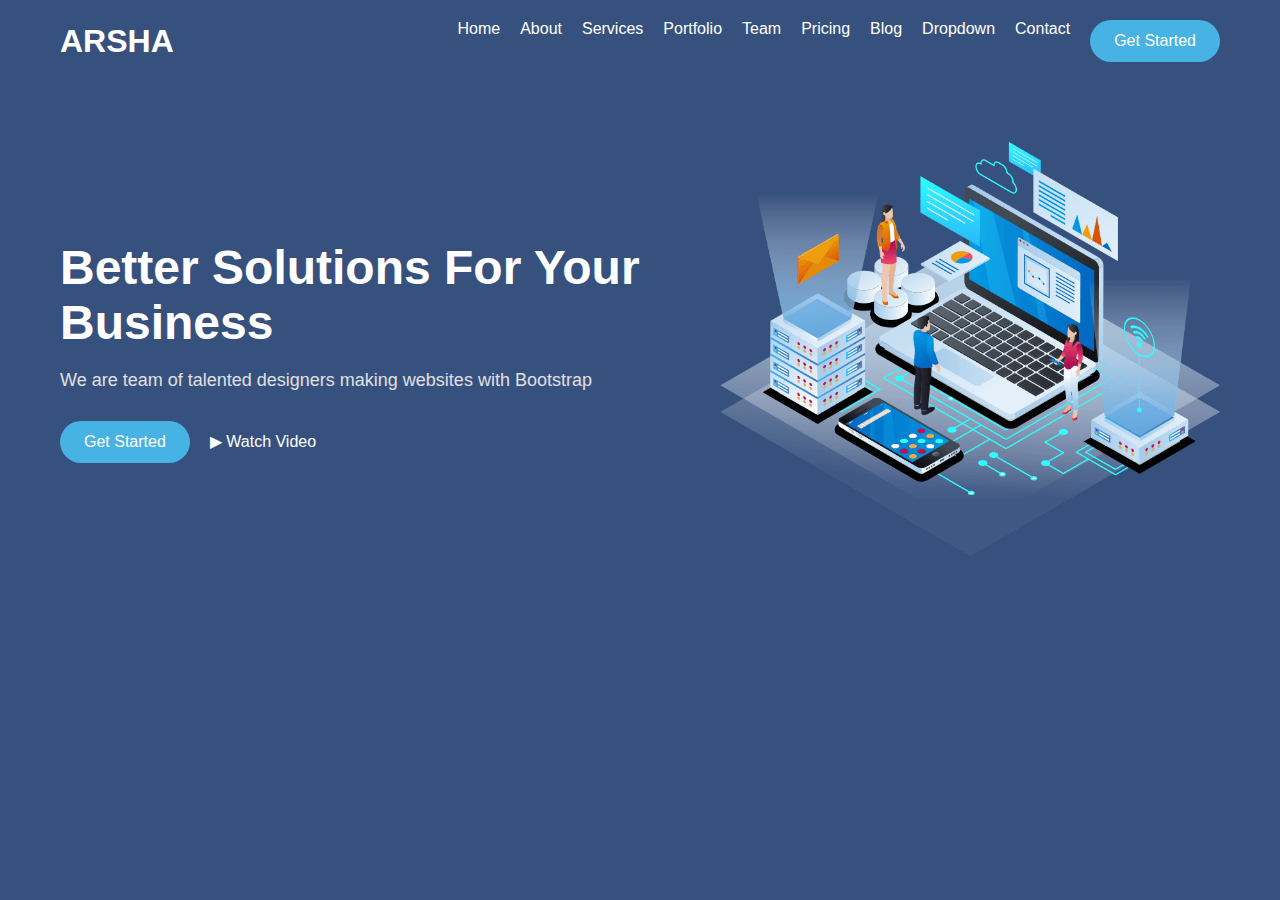
<file: Diseño1/index.html>
<!DOCTYPE html>
<html lang="es">
<head>
    <meta charset="UTF-8">
    <meta name="viewport" content="width=device-width, initial-scale=1.0">
    <title>Diseño1</title>
    <link rel="stylesheet" href="stile.css">
</head>
<body>
    <header class="header">
        <div class="logo1">ARSHA</div>
        <nav class="nav-links">
            <div>Home</div>
            <div>About</div>
            <div>Services</div>
            <div>Portfolio</div>
            <div>Team</div>
            <div>Pricing</div>
            <div>Blog</div>
            <div>Dropdown</div>
            <div>Contact</div>
            <button class="start-btn">Get Started</button>
        </nav>

    </header>

    <main class="main-section">
        <section class="text-section">
            <h1>Better Solutions For Your Business</h1>
            <p>We are team of talented designers making websites with Bootstrap</p>
            <div class="action-buttons">
                <button class="start-btn">Get Started</button>
                <span class="watch-video">▶ Watch Video</span>
            </div>
        </section>
        <section class="image-section">
            <img src="hero-img.png" alt="Hero Image">
        </section>
    </main>
</body>
</html>
</file>
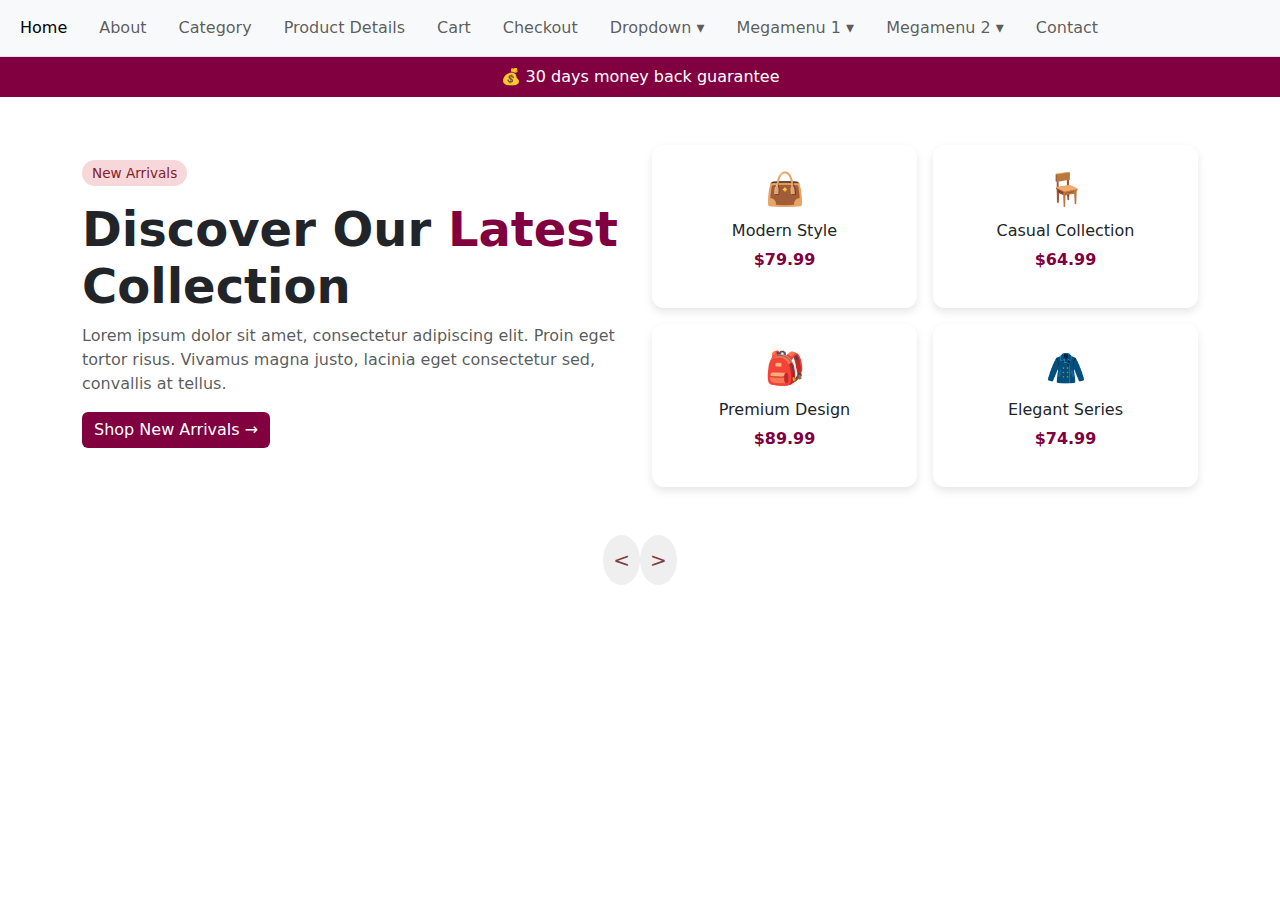
<file: Diseño2/index.html>
<!DOCTYPE html>
<html lang="es">
<head>
  <meta charset="UTF-8">
  <meta name="viewport" content="width=device-width, initial-scale=1.0">
  <title>Latest Collection</title>
  <link href="https://cdn.jsdelivr.net/npm/bootstrap@5.3.0/dist/css/bootstrap.min.css" rel="stylesheet">
  <link rel="stylesheet" href="style.css">
</head>
<body>
  
  <nav class="navbar navbar-expand-lg navbar-light bg-light border-bottom">
    <div class="container-fluid">
      <ul class="navbar-nav me-auto mb-2 mb-lg-0 d-flex flex-wrap gap-3">
        <li class="nav-item"><a class="nav-link active highlight" href="#">Home</a></li>
        <li class="nav-item"><a class="nav-link" href="#">About</a></li>
        <li class="nav-item"><a class="nav-link" href="#">Category</a></li>
        <li class="nav-item"><a class="nav-link" href="#">Product Details</a></li>
        <li class="nav-item"><a class="nav-link" href="#">Cart</a></li>
        <li class="nav-item"><a class="nav-link" href="#">Checkout</a></li>
        <li class="nav-item"><a class="nav-link" href="#">Dropdown ▾</a></li>
        <li class="nav-item"><a class="nav-link" href="#">Megamenu 1 ▾</a></li>
        <li class="nav-item"><a class="nav-link" href="#">Megamenu 2 ▾</a></li>
        <li class="nav-item"><a class="nav-link" href="#">Contact</a></li>
      </ul>
    </div>
  </nav>
  <div class="text-white text-center py-2 bg-banner">
    💰 30 days money back guarantee
  </div>

  <div class="container py-5">
    <div class="row align-items-center">
      <div class="col-md-6 mb-4">
        <span class="new-badge">New Arrivals</span>
        <h1 class="display-5 fw-bold mt-3">
          Discover Our <span class="highlight">Latest</span> Collection
        </h1>
        <p class="text-muted">
          Lorem ipsum dolor sit amet, consectetur adipiscing elit. Proin eget tortor risus.
          Vivamus magna justo, lacinia eget consectetur sed, convallis at tellus.
        </p>
        <a href="#" class="btn btn-primary" style="background-color: #800040; border: none;">
          Shop New Arrivals →
        </a>
      </div>
      <div class="col-md-6">
        <div class="row g-3">
          <div class="col-6">
            <div class="product-card">
              <div style="font-size: 2rem">👜</div>
              <h6 class="mt-2">Modern Style</h6>
              <p class="highlight fw-bold">$79.99</p>
            </div>
          </div>
          <div class="col-6">
            <div class="product-card">
              <div style="font-size: 2rem">🪑</div>
              <h6 class="mt-2">Casual Collection</h6>
              <p class="highlight fw-bold">$64.99</p>
            </div>
          </div>
          <div class="col-6">
            <div class="product-card">
              <div style="font-size: 2rem">🎒</div>
              <h6 class="mt-2">Premium Design</h6>
              <p class="highlight fw-bold">$89.99</p>
            </div>
          </div>
          <div class="col-6">
            <div class="product-card">
              <div style="font-size: 2rem">🧥</div>
              <h6 class="mt-2">Elegant Series</h6>
              <p class="highlight fw-bold">$74.99</p>
            </div>
          </div>
        </div>
      </div>
    </div>
  </div>
  <div class="con">
        <button><</button>
        <button>></button>
  </div>

  <script src="https://cdn.jsdelivr.net/npm/bootstrap@5.3.0/dist/js/bootstrap.bundle.min.js"></script>
</body>
</html>
</file>
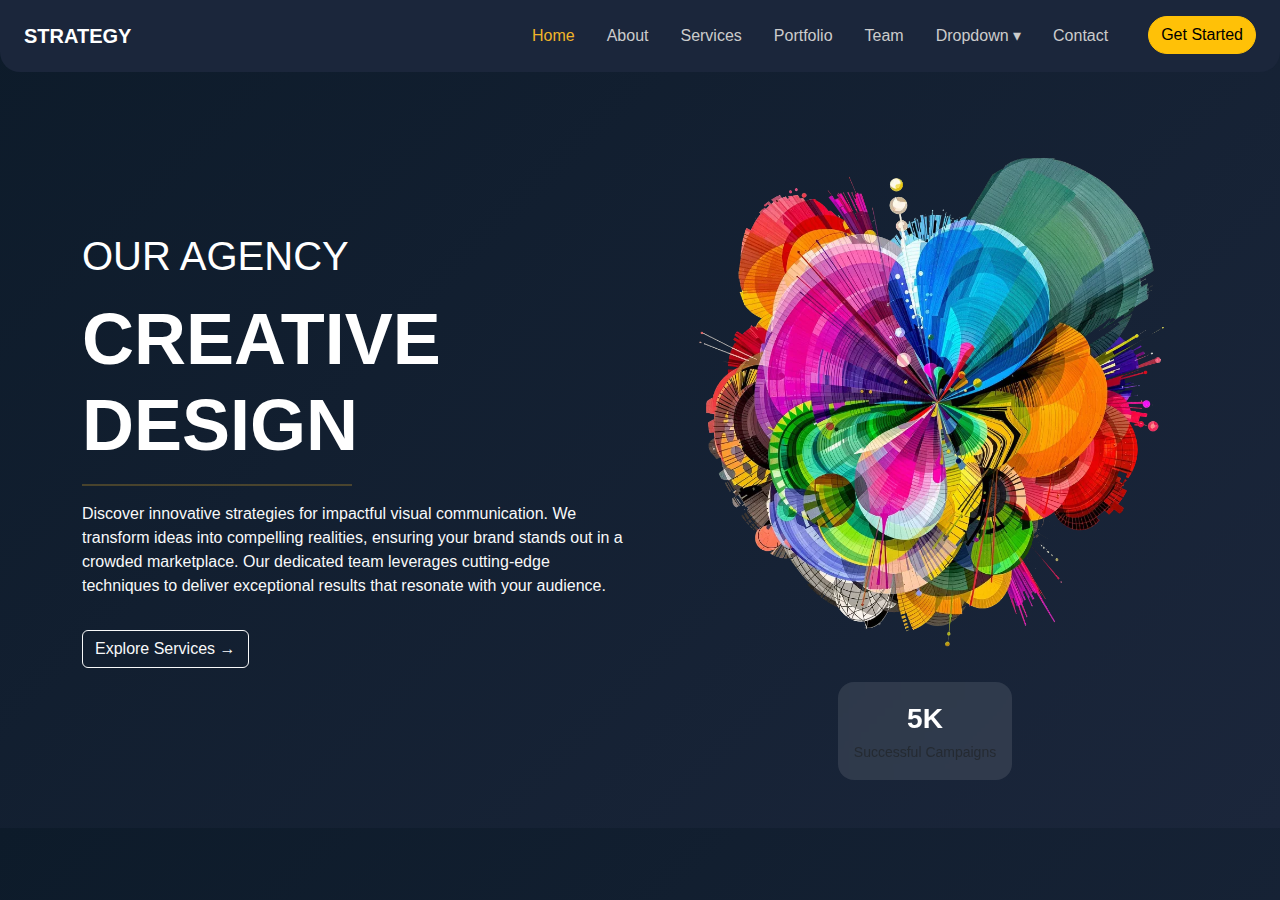
<file: Diseño3/index.html>
<!DOCTYPE html>
<html lang="en">
<head>
  <meta charset="UTF-8">
  <meta name="viewport" content="width=device-width, initial-scale=1.0">
  <title>Creative Design Agency</title>
  <link href="https://cdn.jsdelivr.net/npm/bootstrap@5.3.0/dist/css/bootstrap.min.css" rel="stylesheet">
  <link rel="stylesheet" href="stilesss.css">
</head>
<body class="bg-dark text-white">
  <nav class="navbar navbar-expand-lg navbar-dark bg-agency px-4 py-3">
    <a class="navbar-brand fw-bold" href="#">STRATEGY</a>
    <button class="navbar-toggler" type="button" data-bs-toggle="collapse" data-bs-target="#navbarNav">
      <span class="navbar-toggler-icon"></span>
    </button>
    <div class="collapse navbar-collapse" id="navbarNav">
      <ul class="navbar-nav ms-auto mb-2 mb-lg-0">
        <li class="nav-item"><a class="nav-link active text-highlight" href="#">Home</a></li>
        <li class="nav-item"><a class="nav-link" href="#">About</a></li>
        <li class="nav-item"><a class="nav-link" href="#">Services</a></li>
        <li class="nav-item"><a class="nav-link" href="#">Portfolio</a></li>
        <li class="nav-item"><a class="nav-link" href="#">Team</a></li>
        <li class="nav-item"><a class="nav-link" href="#">Dropdown ▾</a></li>
        <li class="nav-item"><a class="nav-link" href="#">Contact</a></li>
        <li class="nav-item ms-3">
          <a class="btn btn-warning rounded-pill" href="#">Get Started</a>
        </li>
      </ul>
    </div>
  </nav>

  <div class="container py-5">
    <div class="row align-items-center">
      <div class="col-md-6">
        <P class="display-6
        22hgfdsa´21|NNNMX">OUR AGENCY</P>
        <h1 class="display-2 fw-bold">CREATIVE<br>DESIGN</h1>
        <hr class="divider">
        <p class="text-light">
          Discover innovative strategies for impactful visual communication. We transform ideas into compelling realities,
          ensuring your brand stands out in a crowded marketplace. Our dedicated team leverages cutting-edge techniques to
          deliver exceptional results that resonate with your audience.
        </p>
        <a href="#" class="btn btn-outline-light mt-3">Explore Services →</a>
      </div>
      <div class="col-md-6 text-center">
        <img src="abstract-1.webp" class="img-fluid" alt="Creative Design">
        <div class="metric-box">
          <span class="fs-3 fw-bold">5K</span><br>
          <small class="text-muted">Successful Campaigns</small>
        </div>
      </div>
    </div>
  </div>

  <script src="https://cdn.jsdelivr.net/npm/bootstrap@5.3.0/dist/js/bootstrap.bundle.min.js"></script>
</body>
</html>
</file>
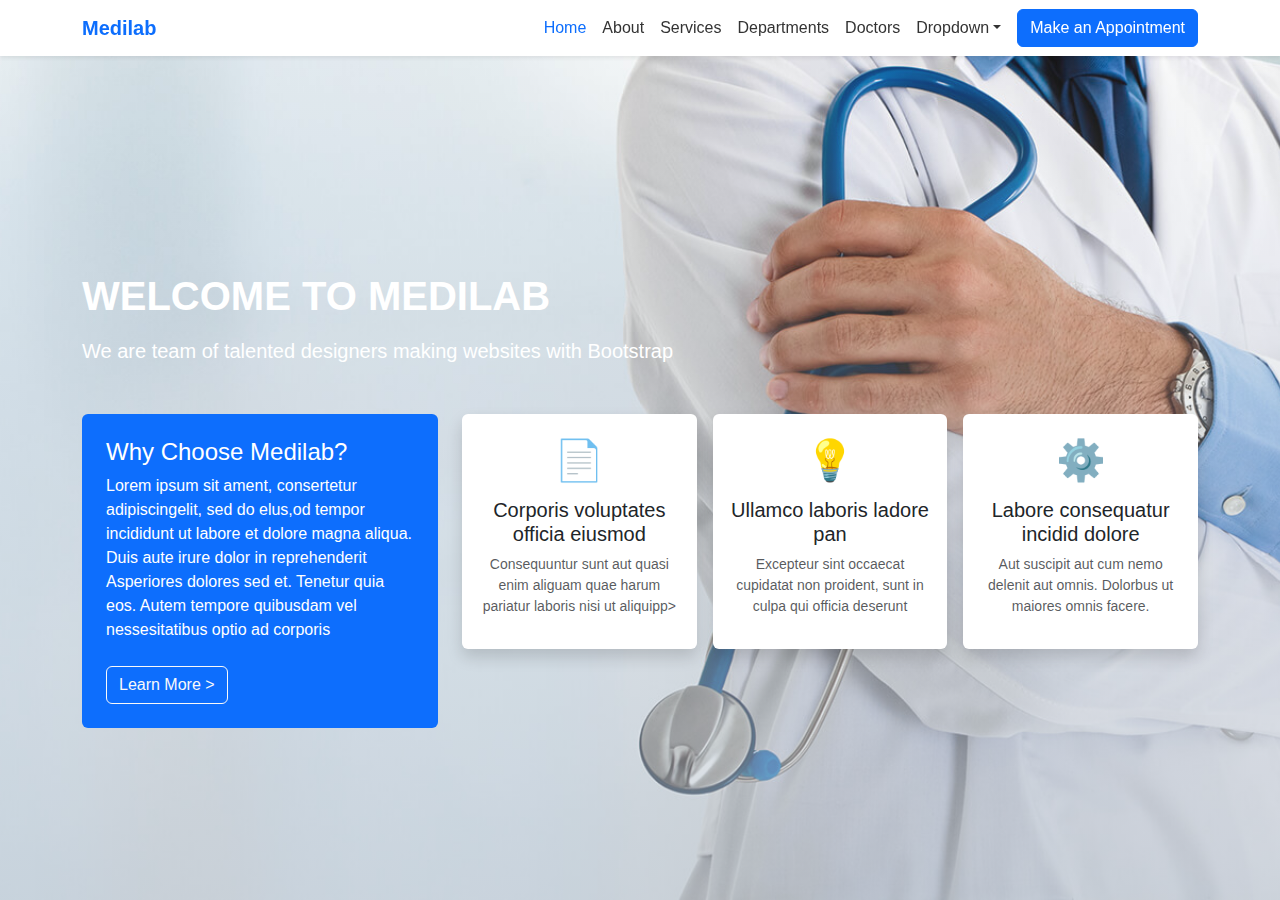
<file: Diseño5/index.html>
<!DOCTYPE html>
<html lang="es">
<head>
  <meta charset="UTF-8" />
  <meta name="viewport" content="width=device-width, initial-scale=1.0"/>
  <title>Medilab</title>
  <link href="https://cdn.jsdelivr.net/npm/bootstrap@5.3.3/dist/css/bootstrap.min.css" rel="stylesheet">
  <link rel="stylesheet" href="styles.css" />
</head>
<body>

    <nav class="navbar navbar-expand-lg bg-white shadow-sm fixed-top">
        <div class="container">
            <a class="navbar-brand fw-bold text-primary" href="#">Medilab</a>
            <button class="navbar-toggler" type="button" data-bs-toggle="collapse" data-bs-target="#navmenu">
            <span class="navbar-toggler-icon"></span>
            </button>
            <div class="collapse navbar-collapse" id="navmenu">
            <ul class="navbar-nav ms-auto align-items-center">
                <li class="nav-item"><a class="nav-link active" href="#">Home</a></li>
                <li class="nav-item"><a class="nav-link" href="#">About</a></li>
                <li class="nav-item"><a class="nav-link" href="#">Services</a></li>
                <li class="nav-item"><a class="nav-link" href="#">Departments</a></li>
                <li class="nav-item"><a class="nav-link" href="#">Doctors</a></li>
                <li class="nav-item dropdown">
                <a class="nav-link dropdown-toggle" href="#" data-bs-toggle="dropdown">Dropdown</a>
                <ul class="dropdown-menu">
                    <li><a class="dropdown-item" href="#">Option 1</a></li>
                    <li><a class="dropdown-item" href="#">Option 2</a></li>
                </ul>
                </li>
                <li class="nav-item">
                <a class="btn btn-primary ms-2" href="#">Make an Appointment</a>
                </li>
            </ul>
            </div>
        </div>
        </nav>

        <section class="hero-overlay d-flex align-items-center">
        <div class="container text-white">
            <h1 class="fw-bold mb-3">WELCOME TO MEDILAB</h1>
            <p class="lead mb-5">We are team of talented designers making websites with Bootstrap</p>

            <div class="row g-4">
            <div class="col-lg-4">
                <div class="p-4 bg-primary text-white rounded">
                <h4>Why Choose Medilab?</h4>
                <p>Lorem ipsum sit ament, consertetur adipiscingelit, sed do elus,od tempor incididunt ut labore et dolore magna aliqua. Duis aute irure dolor in reprehenderit Asperiores dolores sed et. Tenetur quia eos. Autem tempore quibusdam vel nessesitatibus optio ad corporis</p>
                <a href="#" class="btn btn-outline-light mt-2">Learn More ></a>
                </div>
            </div>
            <div class="col-lg-8">
                <div class="row g-3">
                <div class="col-md-4">
                    <div class="p-3 bg-white text-dark shadow rounded text-center h-100">
                    <div class="mb-2 fs-1 text-primary">📄 </div>
                    <h5>Corporis voluptates officia eiusmod</h5>
                    <p class="small text-muted">Consequuntur sunt aut quasi enim aliguam quae harum pariatur laboris nisi ut aliquipp>
                    </div>
                </div>
                <div class="col-md-4">
                    <div class="p-3 bg-white text-dark shadow rounded text-center h-100">
                    <div class="mb-2 fs-1 text-primary">💡</div>
                    <h5>Ullamco laboris ladore pan</h5>
                    <p class="small text-muted">Excepteur sint occaecat cupidatat non proident, sunt in culpa qui officia deserunt</p>
                    </div>
                </div>
                <div class="col-md-4">
                    <div class="p-3 bg-white text-dark shadow rounded text-center h-100">
                    <div class="mb-2 fs-1 text-primary">⚙️</div>
                    <h5>Labore consequatur incidid dolore</h5>
                    <p class="small text-muted">Aut suscipit aut cum nemo delenit aut omnis. Dolorbus ut maiores omnis facere.</p>
                    </div>
                </div>
                </div>
            </div>
            </div>

        </div>
    </section>

    <script src="https://cdn.jsdelivr.net/npm/bootstrap@5.3.3/dist/js/bootstrap.bundle.min.js"></script>
</body>
</html>
</file>
<file: Diseño1/stile.css>
* {
    margin: 0;
    padding: 0;
    box-sizing: border-box;
}

body {
    font-family: Arial, sans-serif;
    background-color: #37517e;
    color: white;
}

.header {
    display: flex;
    justify-content: space-between;
    align-items: center;
    padding: 20px 60px;
    background-color: #37517e;
}

.logo1 {
    font-size: 32px;
    font-weight: bold;
    color: white;
}

.nav-links {
    display: flex;
    gap: 20px;
    font-size: 16px;
}

.nav-links div {
    cursor: pointer;
    color: white;
}

.start-btn {
    background-color: #47b2e4;
    color: white;
    border: none;
    padding: 12px 24px;
    font-size: 16px;
    border-radius: 25px;
    cursor: pointer;
    transition: background-color 0.3s ease;
}

.start-btn:hover {
    background-color: #1aa3d4;
}

.main-section {
    display: flex;
    justify-content: space-between;
    align-items: center;
    padding: 60px;
}

.text-section {
    max-width: 600px;
}

.text-section h1 {
    font-size: 48px;
    font-weight: bold;
    margin-bottom: 20px;
}

.text-section p {
    font-size: 18px;
    margin-bottom: 30px;
    color: #e0e0e0;
}

.action-buttons {
    display: flex;
    align-items: center;
    gap: 20px;
}

.watch-video {
    font-size: 16px;
    cursor: pointer;
}

.image-section img {
    width: 500px;
    max-width: 100%;
}
</file>
<file: Diseño2/style.css>
.highlight {
  color: #800040;
}

.bg-banner {
  background-color: #800040;
}

.product-card {
  box-shadow: 0 4px 8px rgba(0, 0, 0, 0.1);
  border-radius: 12px;
  padding: 20px;
  text-align: center;
}

.new-badge {
  background-color: #f8d7da;
  color: #842029;
  padding: 5px 10px;
  border-radius: 20px;
  font-size: 0.85rem;
}
.con{
    display: flex;
    justify-content: center;
    align-items: center;
}
.con button{
    border-radius: 50%;
    color: rgb(129, 61, 61);
    border: none;
    padding: 10px;
    font-size: 20px;
}
</file>
<file: Diseño3/stilesss.css>
/* agency.css */

body {
  background: linear-gradient(135deg, #0d1b2a, #1b263b);
  color: white;
  font-family: 'Segoe UI', sans-serif;
}

.bg-agency {
  background-color: #1b263b;
  border-radius: 0 0 20px 20px;
}

.text-highlight {
  color: #f0b429;
}

.navbar .nav-link {
  color: #ccc;
  margin-right: 1rem;
}

.navbar .nav-link:hover,
.navbar .nav-link.active {
  color: #f0b429;
}

.divider {
  border-top: 2px solid #f0b429;
  width: 270px;
  margin: 1rem 0;
}

.metric-box {
  background: rgba(255, 255, 255, 0.1);
  backdrop-filter: blur(5px);
  border-radius: 1rem;
  padding: 1rem;
  display: inline-block;
  margin-top: 1rem;
}
</file>
<file: Diseño5/styles.css>
body {
  margin: 0;
  font-family: 'Segoe UI', sans-serif;
}

.hero-overlay {
  height: 100vh;
  background: linear-gradient(rgba(244, 246, 248, 0.041), rgba(186, 196, 206, 0.6)),
              url('hero-bg.jpg') center center no-repeat;
  background-size: cover;
  background-attachment: fixed;
  padding-top: 100px;
  color: white;
}
.navbar .nav-link {
  color: #333;
  font-weight: 500;
}

.navbar .nav-link:hover,
.navbar .nav-link.active {
  color: #0d6efd;
}

.shadow {
  transition: transform 0.3s ease;
}
.shadow:hover {
  transform: translateY(-5px);
}
</file>
